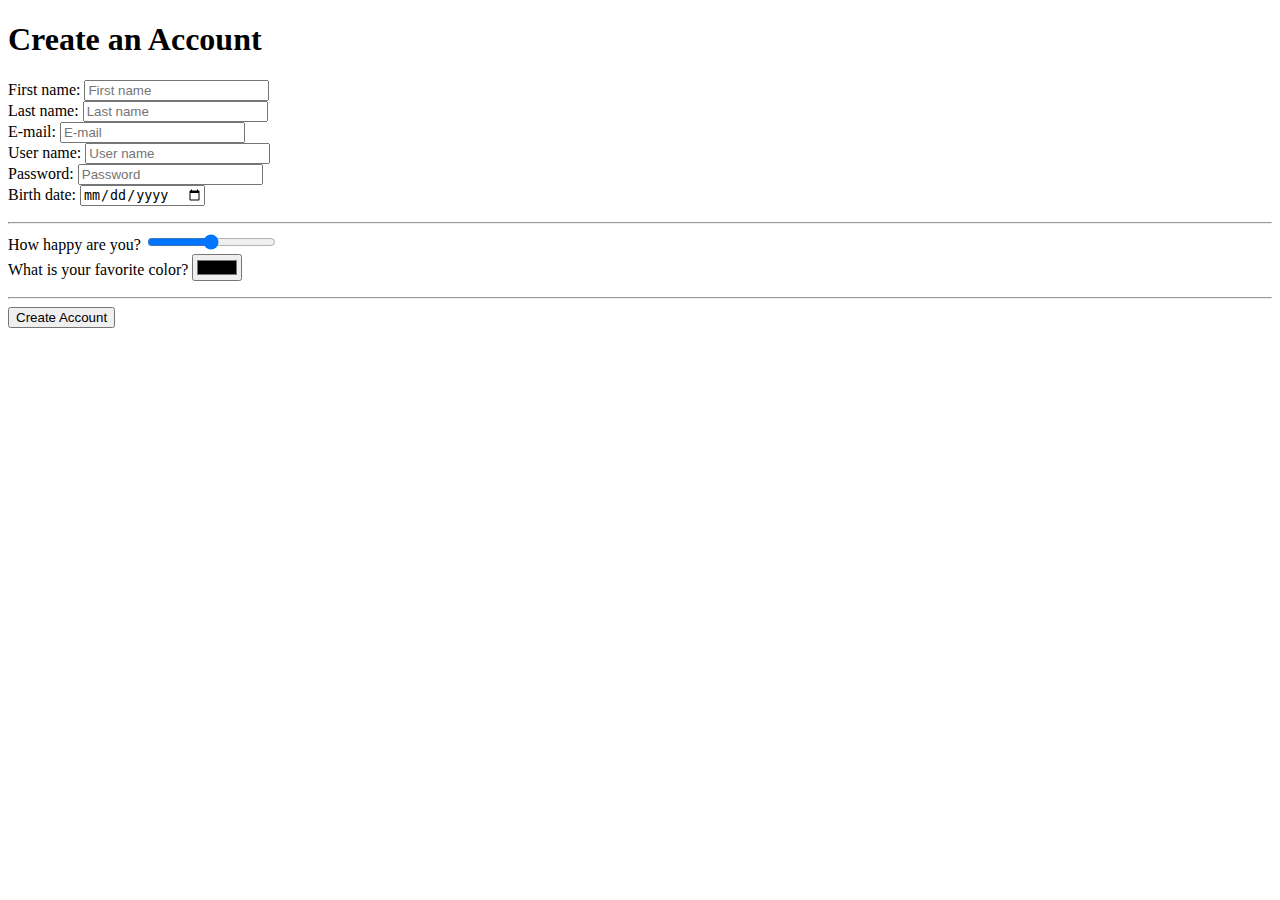
<file: Assignment1.html>
<!DOCTYPE html>
<html lang="en">
<head>
    <meta charset="UTF-8">
    <meta name="viewport" content="width=device-width, initial-scale=1.0">
    <title>Create an Account</title>
</head>

<body>
    <form>
        <div>
        <header>
            <h1>
                Create an Account
            </h1>
        </header>

        <label for = "First name"> First name:</label>
        <input id= "First name" placeholder = "First name" type = "text" required><br>

        <label for = "Last name"> Last name:</label>
        <input id= "Last name" placeholder = "Last name" type = "text" required><br>

        <label for = "E-mail"> E-mail:</label>
        <input id= "E-mail" placeholder = "E-mail" type = "text" required><br>

        <label for = "User name"> User name:</label>
        <input id= "User name" placeholder = "User name" type = "text" required><br>

        <label for = "Password"> Password:</label>
        <input id= "Password" placeholder = "Password" minlength = 10 type= "password" required><br>

        <label for = "Birth date"> Birth date:</label>
        <input id= "Birthdate" type = "date" required><br>

        <p></p>
        <hr>

        <label for = "Happiness"> How happy are you?</label>
        <input id= "Happiness" type = "range" ><br>

        <label for = "Color"> What is your favorite color?</label>
        <input id= "Color" type = "color" ><br>
        
        <p></p>
        <hr>
        
        <input type = "submit" value = "Create Account" ><br>

        </div>
    </form>
    
</body>
</html>
</file>
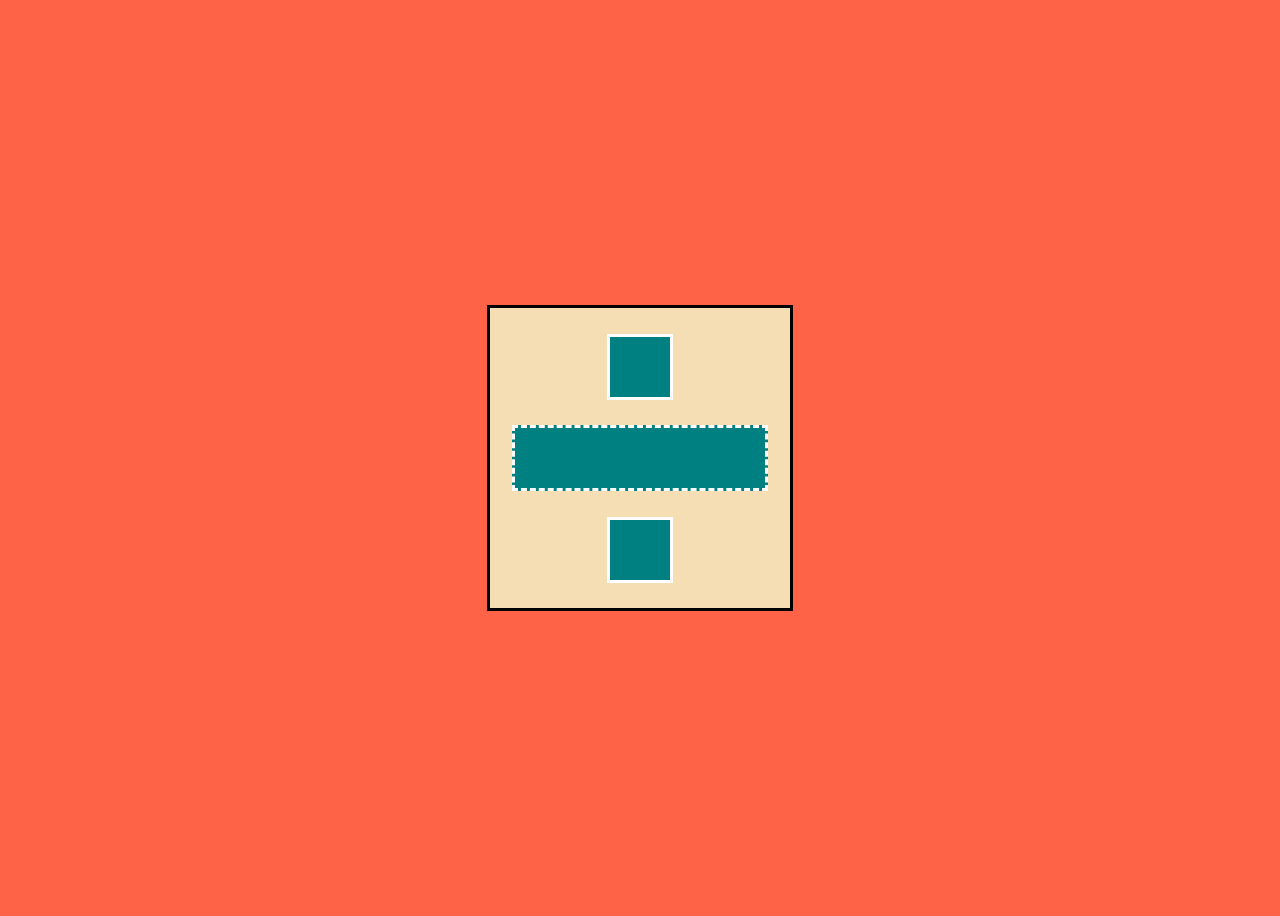
<file: Assignment2.html>
<!DOCTYPE html>

<html>

<head>
  <meta charset="utf-8" />
  <meta name="viewport" content="width=device-width">
  <title>Homework - 240203</title>
  
  <style>
body {
  background-color: tomato;
  height: 100vh;
  align-items: center;
  justify-content: center;
  display: flex;
}
#main {
  border: solid black 3px;
  width: 300px;
  height: 300px;
  background-color: wheat;
  display: flex;
  flex-direction: column;
  align-items: center;
  justify-content: space-evenly;
}
.block {
  height: 60px;
  width: 60px;
  background-color: teal;
  border: white solid 3px;
}
.center {
  height: 60px;
  width: 250px;
  border-style:dashed;
}

  </style>
</head>

<body>
  <div id="main">
    <div class="block"></div>
    <div class="block center"></div>
    <div class="block"></div>
  </div>
</body>

</html>
</file>
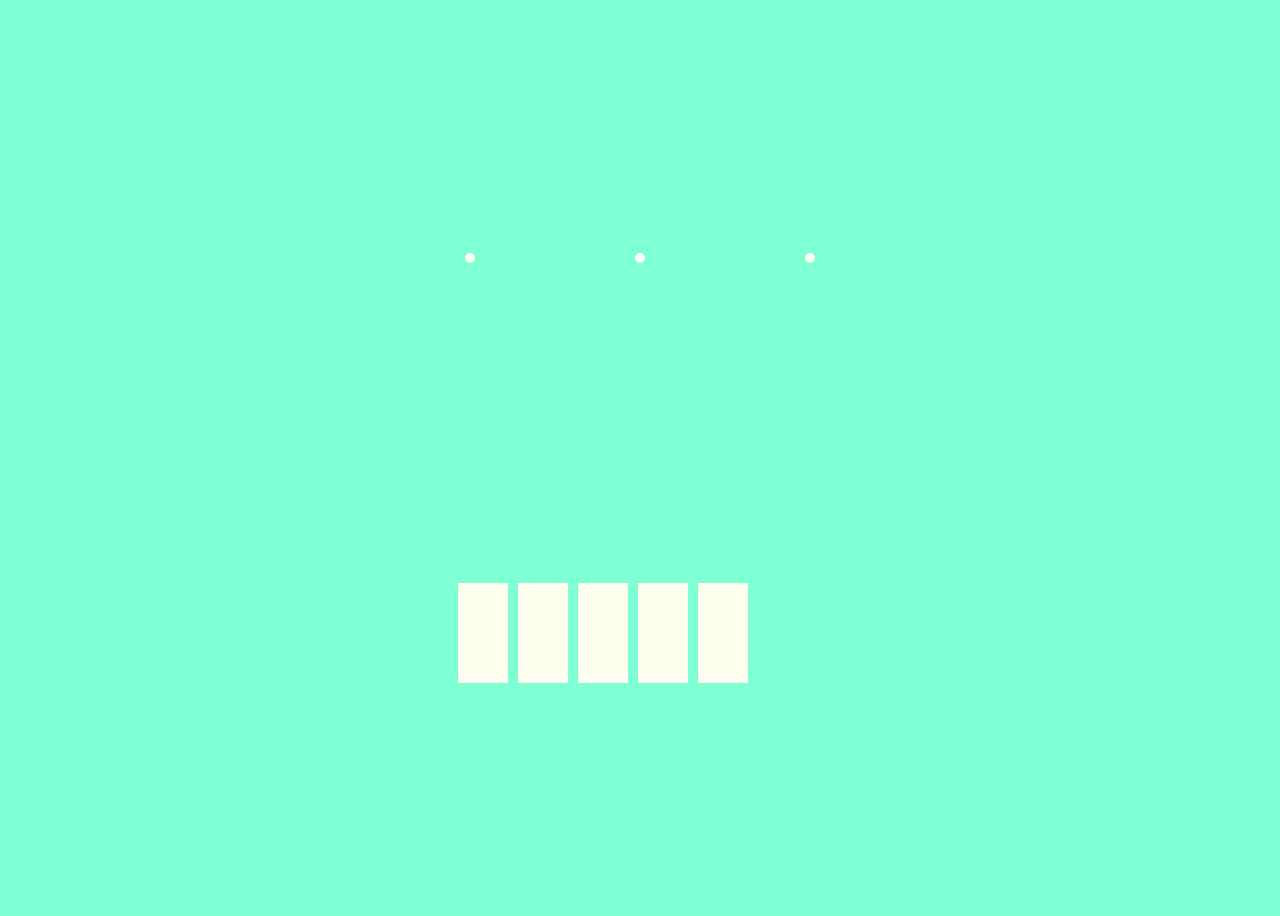
<file: Assignment4.html>
<!DOCTYPE html>
<html lang="en">
<head>
<meta charset="UTF-8">
<meta name="viewport" content="width=device-width, initial-scale=1.0">
<title>Dot Alignment</title>
<style>
    body{
        display:flex;
        height:100vh;
        
        justify-content: center;
        align-items: center ;
        flex-direction:column;
        

        background-color:aquamarine;
    }

    @keyframes rotation_180 {
        0%{
            transform: rotateY(0);
        }

        100%{
            transform: rotateZ(180deg);
        }
    }

    .dot {
        width: 10px;
        height: 10px;
        background-color: ivory;
        border-radius: 50%;

        margin: 20px 80px;    
    }


    .container:nth-child(1){
        display:flex;

        margin-bottom: 300px; 
        
        animation: rotation_180 3s ease-in-out infinite;   
        
    }

    @keyframes scale_up_down {
        0%, 100% {
            transform: translateY(0) scaleY(1); 
        }

        50% {
            transform: translateY(-50px) scaleY(2); 
        }
    }
        
    .box{
        width: 50px;
        height:100px;
        background-color:ivory;
        
        margin: 0px 5px;
        animation: scale_up_down 5s ease-in-out infinite;

    }

    .box:nth-child(2) {
        animation-delay: 1s; 
    }

    .box:nth-child(3) {
        animation-delay: 2s; 
    }

    .box:nth-child(4) {
        animation-delay: 3s; 
    }

    .box:nth-child(5) {
        animation-delay: 4s;
    }


    .container:nth-child(2){
        display:flex;
        margin-left:-75px;
    }

</style>
</head>

<body>
<div class = "container">
    <div class="dot"></div>
    <div class="dot"></div>
    <div class="dot"></div>
</div>




<div class = "container">
    <div class = "box"></div>
    <div class = "box"></div>
    <div class = "box"></div>
    <div class = "box"></div>
    <div class = "box"></div>
</div>

</body>
</html>
</file>
